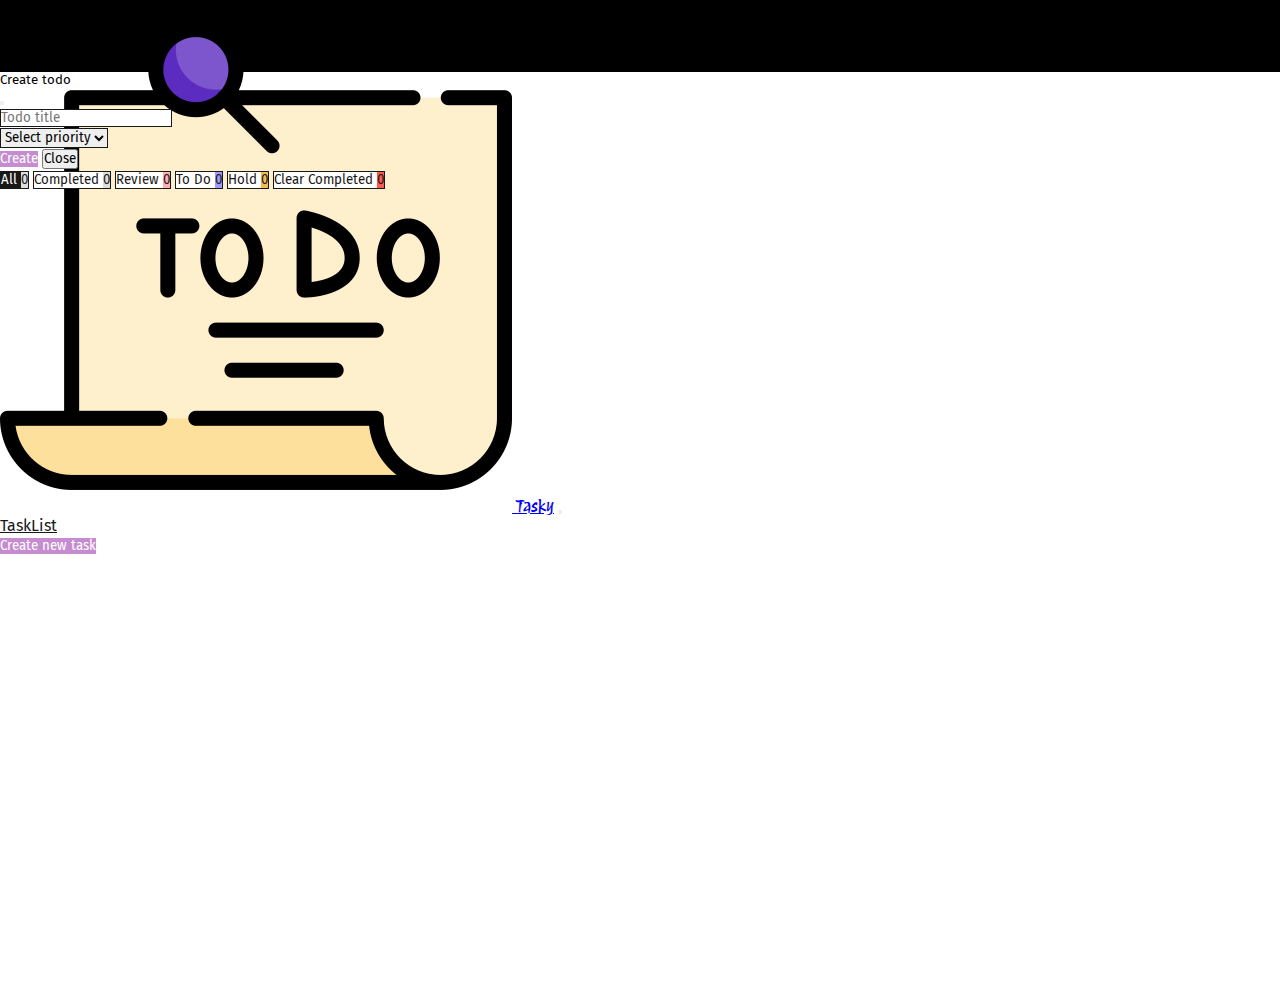
<file: index.html>
<!DOCTYPE html>
<html lang="en">
  <head>
    <meta charset="UTF-8" />
    <meta name="viewport" content="width=device-width, initial-scale=1.0" />
    <title>TASKY</title>

    <link
      href="https://cdn.jsdelivr.net/npm/bootstrap@5.2.3/dist/css/bootstrap.min.css"
      rel="stylesheet"
      integrity="sha384-rbsA2VBKQhggwzxH7pPCaAqO46MgnOM80zW1RWuH61DGLwZJEdK2Kadq2F9CUG65"
      crossorigin="anonymous"
    />
    <script
      src="https://cdn.jsdelivr.net/npm/bootstrap@5.2.3/dist/js/bootstrap.bundle.min.js"
      integrity="sha384-kenU1KFdBIe4zVF0s0G1M5b4hcpxyD9F7jL+jjXkk+Q2h455rYXK/7HAuoJl+0I4"
      crossorigin="anonymous"
    ></script>

    <!-- Jquery -->
    <script
      src="https://code.jquery.com/jquery-3.7.1.js"
      integrity="sha256-eKhayi8LEQwp4NKxN+CfCh+3qOVUtJn3QNZ0TciWLP4="
      crossorigin="anonymous"
    ></script>

    <link rel="stylesheet" href="./scss/style.css" />
  </head>

  <body>
    <nav
      class="navbar navbar-expand-lg container navbar-light bg-transparent mx-auto"
    >
      <div class="container h-100">
        <a class="navbar-brand h-100 d-flex gap-2 align-items-center" href="#"
          ><img src="./images/icon.png" class="h-100" alt="todolist icon" />
          Tasky</a
        >
        <button
          class="navbar-toggler"
          type="button"
          data-bs-toggle="collapse"
          data-bs-target="#navbarSupportedContent"
          aria-controls="navbarSupportedContent"
          aria-expanded="false"
          aria-label="Toggle navigation"
        >
          <span class="navbar-toggler-icon"></span>
        </button>
        <div
          class="collapse navbar-collapse bg-white mt-2 mt-lg-0 py-3 py-lg-0"
          id="navbarSupportedContent"
        >
          <ul class="navbar-nav mx-auto mb-2 mb-lg-0">
            <li class="nav-item">
              <a
                class="nav-link-todos nav-link active"
                aria-current="page"
                href="./index.html"
                >TaskList</a
              >
            </li>
          </ul>

          <button
            type="button"
            class="btn btn-create-new-task btn-open-modal"
            data-bs-toggle="modal"
            data-bs-target="#exampleModal"
          >
            Create new task
          </button>
        </div>
      </div>
    </nav>
    <section class="add-todo-section container">
      <div
        class="modal fade"
        id="exampleModal"
        tabindex="-1"
        aria-labelledby="exampleModalLabel"
        aria-hidden="true"
      >
        <div class="modal-dialog">
          <div class="modal-content">
            <div class="modal-header">
              <h5 class="modal-title" id="exampleModalLabel">Create todo</h5>
              <button
                type="button"
                class="btn-close"
                data-bs-dismiss="modal"
                aria-label="Close"
              ></button>
            </div>
            <div class="modal-body">
              <form action="#" class="modal-form">
                <div class="mb-3">
                  <input
                    type="text"
                    class="input-todo-title form-control"
                    placeholder="Todo title"
                  />
                </div>
                <div class="mb-3">
                  <select class="input-select-priority w-75 p-2 rounded-2">
                    <option class="w-100" value="">Select priority</option>
                    <option class="w-100" value="HIGH">High</option>
                    <option class="w-100" value="MEDIUM">Medium</option>
                    <option class="w-100" value="LOW">Low</option>
                  </select>
                </div>
                <button type="submit" class="btn btn-create-todo">
                  Create
                </button>
                <button
                  type="button"
                  class="btn btn-secondary"
                  data-bs-dismiss="modal"
                >
                  Close
                </button>
              </form>
            </div>
          </div>
        </div>
      </div>
    </section>
    <section class="buttons-section container m-0 mx-auto py-3">
      <div
        class="buttons-container h-100 w-100 py-3 d-flex align-items-center justify-content-lg-start gap-2 gap-md-4"
      >
        <button
          class="btn btn-active btn-all px-3 d-flex justify-content-between align-items-center gap-2 rounded-5 h-100"
        >
          All
          <span class="status-count border-0 d-inline-block rounded-5 px-2"
            >123</span
          >
        </button>
        <button
          class="btn btn-complete px-3 d-flex justify-content-between align-items-center gap-2 rounded-5 h-100"
        >
          Completed
          <span class="status-count border-0 d-inline-block rounded-5 px-2"
            >123</span
          >
        </button>
        <button
          class="btn btn-review px-3 d-flex justify-content-between align-items-center gap-2 rounded-5 h-100"
        >
          Review
          <span class="status-count border-0 d-inline-block rounded-5 px-2"
            >123</span
          >
        </button>
        <button
          class="btn btn-todo px-3 d-flex justify-content-between align-items-center gap-2 rounded-5 h-100"
        >
          To Do
          <span class="status-count border-0 d-inline-block rounded-5 px-2"
            >123</span
          >
        </button>
        <button
          class="btn btn-hold px-3 d-flex justify-content-between align-items-center gap-2 rounded-5 h-100"
        >
          Hold
          <span class="status-count border-0 d-inline-block rounded-5 px-2"
            >123</span
          >
        </button>
        <button
          class="btn btn-clear px-3 d-flex justify-content-between align-items-center gap-2 rounded-5 h-100"
        >
          Clear Completed
          <span class="status-count border-0 d-inline-block rounded-5 px-2"
            >123</span
          >
        </button>
      </div>
    </section>
    <section class="todo-cards-section container my-0 py-3">
      <div class="all-todo-cards-container row m-0 p-0"></div>
    </section>

    <script type="module" src="./scripts/main.mjs"></script>
  </body>
</html>
</file>
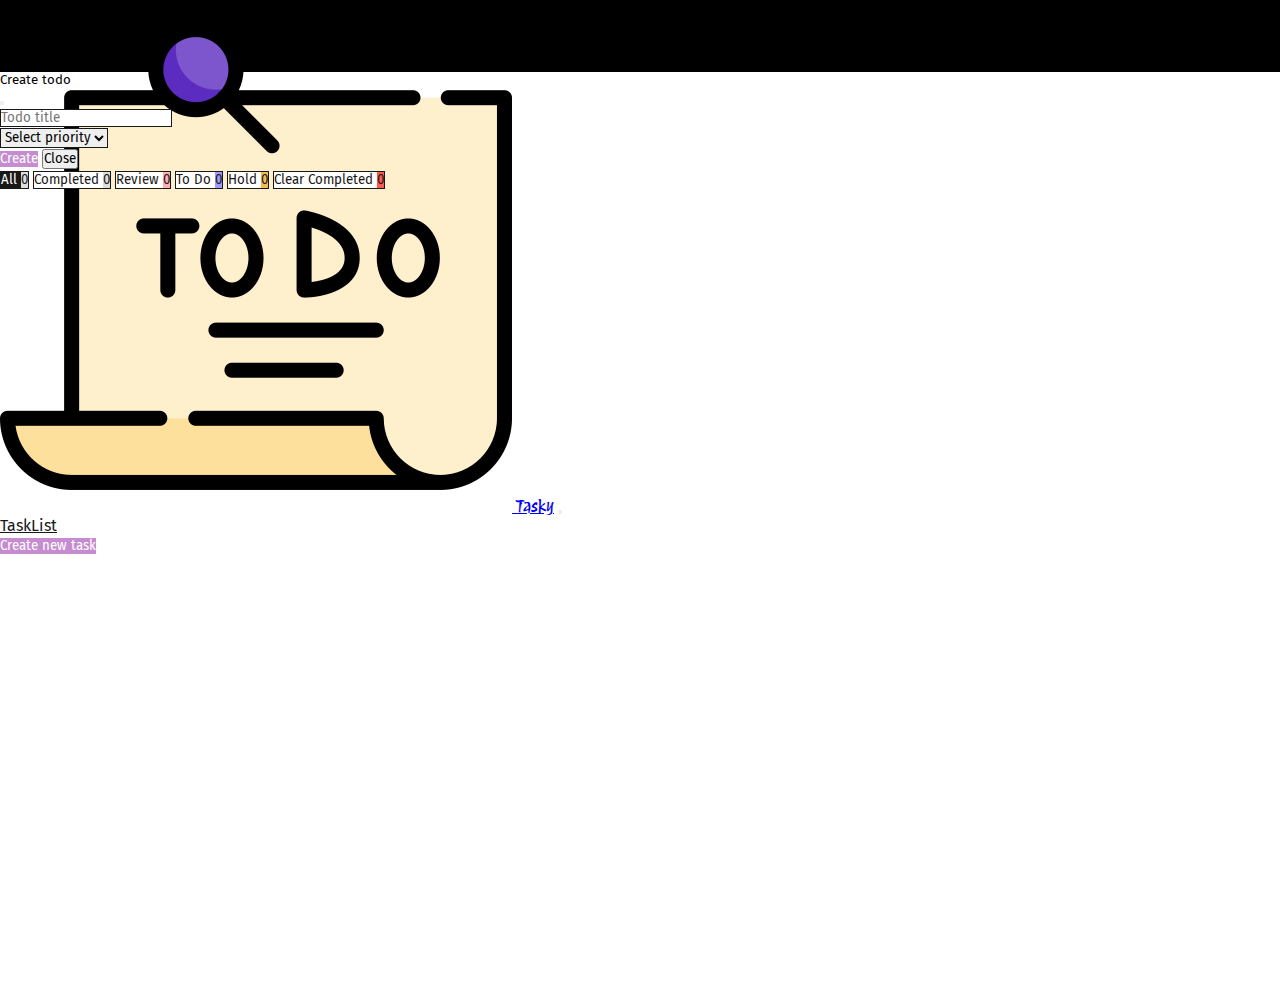
<file: pages/index.html>
<!DOCTYPE html>
<html lang="en">

<head>
  <meta charset="UTF-8" />
  <meta name="viewport" content="width=device-width, initial-scale=1.0" />
  <title>ToooooDo</title>

  <link href="https://cdn.jsdelivr.net/npm/bootstrap@5.2.3/dist/css/bootstrap.min.css" rel="stylesheet"
    integrity="sha384-rbsA2VBKQhggwzxH7pPCaAqO46MgnOM80zW1RWuH61DGLwZJEdK2Kadq2F9CUG65" crossorigin="anonymous" />
  <script src="https://cdn.jsdelivr.net/npm/bootstrap@5.2.3/dist/js/bootstrap.bundle.min.js"
    integrity="sha384-kenU1KFdBIe4zVF0s0G1M5b4hcpxyD9F7jL+jjXkk+Q2h455rYXK/7HAuoJl+0I4"
    crossorigin="anonymous"></script>

  <!-- Jquery -->
  <script src="https://code.jquery.com/jquery-3.7.1.js" integrity="sha256-eKhayi8LEQwp4NKxN+CfCh+3qOVUtJn3QNZ0TciWLP4="
    crossorigin="anonymous"></script>

  <link rel="stylesheet" href="../scss/style.css" />
</head>

<body>
  <nav class="navbar navbar-expand-lg container navbar-light bg-transparent mx-auto">
    <div class="container h-100">
      <a class="navbar-brand h-100 d-flex gap-2" href="#"><img src="../images/icon.png" class="h-100"
          alt="todolist icon" />
        Tasky</a>
      <button class="navbar-toggler" type="button" data-bs-toggle="collapse" data-bs-target="#navbarSupportedContent"
        aria-controls="navbarSupportedContent" aria-expanded="false" aria-label="Toggle navigation">
        <span class="navbar-toggler-icon"></span>
      </button>
      <div class="collapse navbar-collapse bg-white mt-2 mt-lg-0 py-3 py-lg-0" id="navbarSupportedContent">
        <ul class="navbar-nav mx-auto mb-2 mb-lg-0">
          <li class="nav-item">
            <a class="nav-link-todos nav-link active" aria-current="page" href="./index.html">TaskList</a>
          </li>
        </ul>

        <button type="button" class="btn btn-create-new-task btn-open-modal" data-bs-toggle="modal"
          data-bs-target="#exampleModal">
          Create new task
        </button>
      </div>
    </div>
  </nav>
  <section class="add-todo-section container">
    <div class="modal fade" id="exampleModal" tabindex="-1" aria-labelledby="exampleModalLabel" aria-hidden="true">
      <div class="modal-dialog">
        <div class="modal-content">
          <div class="modal-header">
            <h5 class="modal-title" id="exampleModalLabel">Create todo</h5>
            <button type="button" class="btn-close" data-bs-dismiss="modal" aria-label="Close"></button>
          </div>
          <div class="modal-body">
            <form action="#" class="modal-form">
              <div class="mb-3">
                <input type="text" class="input-todo-title form-control" placeholder="Todo title" />
              </div>
              <div class="mb-3">
                <select class="input-select-priority w-75 p-2 rounded-2">
                  <option class="w-100" value="">Select priority</option>
                  <option class="w-100" value="HIGH">High</option>
                  <option class="w-100" value="MEDIUM">Medium</option>
                  <option class="w-100" value="LOW">Low</option>
                </select>
              </div>
              <button type="submit" class="btn btn-create-todo">
                Create
              </button>
              <button type="button" class="btn btn-secondary" data-bs-dismiss="modal">
                Close
              </button>
            </form>
          </div>
        </div>
      </div>
    </div>
  </section>
  <section class="buttons-section container m-0 mx-auto py-3  data-bs-toggle=" collapse"
    data-bs-target="#navbarSupportedContent"">
    <div class=" buttons-container h-100 w-100 py-3 d-flex align-items-center justify-content-lg-start gap-2 gap-md-4"
    data-bs-toggle="collapse" data-bs-target="#navbarSupportedContent">
    <button class="btn btn-active btn-all px-3 d-flex justify-content-between align-items-center gap-2 rounded-5 h-100">
      All
      <span class="status-count border-0 d-inline-block rounded-5 px-2">123</span>
    </button>
    <button class="btn btn-complete px-3 d-flex justify-content-between align-items-center gap-2 rounded-5 h-100">
      Completed
      <span class="status-count border-0 d-inline-block rounded-5 px-2">123</span>
    </button>
    <button class="btn btn-review px-3 d-flex justify-content-between align-items-center gap-2 rounded-5 h-100">
      Review
      <span class="status-count border-0 d-inline-block rounded-5 px-2">123</span>
    </button>
    <button class="btn btn-todo px-3 d-flex justify-content-between align-items-center gap-2 rounded-5 h-100">
      To Do
      <span class="status-count border-0 d-inline-block rounded-5 px-2">123</span>
    </button>
    <button class="btn btn-hold px-3 d-flex justify-content-between align-items-center gap-2 rounded-5 h-100">
      Hold
      <span class="status-count border-0 d-inline-block rounded-5 px-2">123</span>
    </button>
    <button class="btn btn-clear px-3 d-flex justify-content-between align-items-center gap-2 rounded-5 h-100">
      Clear Completed
      <span class="status-count border-0 d-inline-block rounded-5 px-2">123</span>
    </button>
    </div>
  </section>
  <section class="todo-cards-section container my-0 py-3" data-bs-toggle="collapse"
    data-bs-target="#navbarSupportedContent">
    <div class="all-todo-cards-container row m-0 p-0">
    </div>
  </section>

  <script type="module" src="../scripts/main.mjs"></script>
</body>

</html>
</file>
<file: scss/style.css>
@import url("https://fonts.googleapis.com/css2?family=Fira+Sans:ital,wght@0,100;0,200;0,300;0,400;0,500;0,600;0,700;0,800;0,900;1,100;1,200;1,300;1,400;1,500;1,600;1,700;1,800;1,900&family=Protest+Revolution&family=Raleway:ital,wght@0,100..900;1,100..900&display=swap");
* {
  margin: 0;
  padding: 0;
  box-sizing: border-box;
  font-family: "Fira Sans", sans-serif;
  font-weight: 400;
  transition: all 0.3s ease;
}

body {
  height: 100vh;
  width: 100vw;
}

nav {
  height: 8vh;
  background: #000;
}
nav .navbar-brand {
  font-family: "Protest Revolution", sans-serif;
}
nav .nav-link-todos {
  color: #181818 !important;
}
nav .nav-link-todos:hover, nav .nav-link-todos:active {
  color: #9d9bff !important;
}
nav .nav-link-todos:active {
  transform: scale(1.05);
}

.btn-create-todo,
.btn-open-modal {
  background: #c58dcf;
  color: #fff;
  border: none;
}
.btn-create-todo:hover, .btn-create-todo:active,
.btn-open-modal:hover,
.btn-open-modal:active {
  background: #9d9bff;
  color: #fff;
}

.add-todo-section .modal input,
.add-todo-section .modal select {
  border: 1px solid #181818;
}
.add-todo-section .modal input:focus,
.add-todo-section .modal select:focus {
  box-shadow: none;
  border: 1px solid #f6ba54;
  outline: none;
}

.buttons-container {
  height: 15vh;
  background: #fff;
  flex-wrap: nowrap;
  width: 100%;
  overflow-x: scroll;
}
.buttons-container::-webkit-scrollbar {
  display: none;
}
.buttons-container button {
  min-width: -moz-fit-content;
  min-width: fit-content;
  background: #fff;
  border: 1px solid #181818;
  color: #181818;
  transition: all 0.2s ease;
}
.buttons-container button.btn-all span {
  background: #dddddc;
}
.buttons-container button.btn-complete span {
  background: #dddddc;
}
.buttons-container button.btn-review span {
  background: #feaeaf;
}
.buttons-container button.btn-todo span {
  background: #9d9bff;
}
.buttons-container button.btn-hold span {
  background: #f6ba54;
}
.buttons-container button.btn-clear span {
  background: #fe5b4f;
}
.buttons-container button.btn-active {
  background: #181818;
  color: #fff;
}
.buttons-container button.btn-active span {
  color: #181818;
}
@media (min-width: 992px) {
  .buttons-container button:hover {
    border: 1px solid #181818;
    transform: skew(-10deg);
  }
}

.todo-cards-section {
  height: 77vh;
  overflow-x: hidden;
  overflow-y: scroll;
}
.todo-cards-section::-webkit-scrollbar {
  display: none;
}
.todo-cards-section .all-todo-cards-container .todo-card-container {
  aspect-ratio: 9/4;
  max-width: 23rem;
}
.todo-cards-section .all-todo-cards-container .todo-card-container .todo-card {
  border: 1px solid #181818;
}
.todo-cards-section .all-todo-cards-container .todo-card-container .todo-card .todo-card-title {
  min-height: 1rem;
  font-size: 1rem;
  white-space: nowrap;
  overflow: auto;
}
.todo-cards-section .all-todo-cards-container .todo-card-container .todo-card .todo-card-title::-webkit-scrollbar {
  display: none;
}
.todo-cards-section .all-todo-cards-container .todo-card-container .todo-card .card-prioriy-status-container > span {
  font-size: 0.7rem;
  color: #000000;
}
.todo-cards-section .all-todo-cards-container .todo-card-container .todo-card .card-prioriy-status-container > span.card-priority-high {
  background: #fe5b4f;
}
.todo-cards-section .all-todo-cards-container .todo-card-container .todo-card .card-prioriy-status-container > span.card-priority-medium {
  background: #f6ba54;
}
.todo-cards-section .all-todo-cards-container .todo-card-container .todo-card .card-prioriy-status-container > span.card-priority-low {
  background: #dddddc;
}
.todo-cards-section .all-todo-cards-container .todo-card-container .todo-card .card-prioriy-status-container > span.card-status-todo {
  background: #9d9bff;
}
.todo-cards-section .all-todo-cards-container .todo-card-container .todo-card .card-prioriy-status-container > span.card-status-hold {
  background: #f6ba54;
}
.todo-cards-section .all-todo-cards-container .todo-card-container .todo-card .card-prioriy-status-container > span.card-status-review {
  background: #c58dcf;
}
.todo-cards-section .all-todo-cards-container .todo-card-container .todo-card .card-prioriy-status-container > span.card-status-completed {
  background: #5dd568;
}
.todo-cards-section .all-todo-cards-container .todo-card-container .todo-card .card-prioriy-status-container .buttons-container button {
  font-size: 0.65rem;
  border: none;
  color: #fff;
  height: 70%;
  aspect-ratio: 1/1;
}
.todo-cards-section .all-todo-cards-container .todo-card-container .todo-card .card-prioriy-status-container .buttons-container button:hover {
  cursor: pointer;
  transform: scale(1.1);
}
.todo-cards-section .all-todo-cards-container .todo-card-container .todo-card .card-prioriy-status-container .buttons-container button.btn-change-status-todo {
  background: #9d9bff;
}
.todo-cards-section .all-todo-cards-container .todo-card-container .todo-card .card-prioriy-status-container .buttons-container button.btn-change-status-hold {
  background: #f6ba54;
}
.todo-cards-section .all-todo-cards-container .todo-card-container .todo-card .card-prioriy-status-container .buttons-container button.btn-change-status-completed {
  background: #5dd568;
}
.todo-cards-section .all-todo-cards-container .todo-card-container .todo-card .card-prioriy-status-container .buttons-container button.btn-change-status-review {
  background: #c58dcf;
}
.todo-cards-section .all-todo-cards-container .todo-card-container .todo-card .card-date-container {
  font-size: 0.9rem;
}
.todo-cards-section .all-todo-cards-container .todo-card-container .todo-card .card-date-container .calender-date {
  height: 100%;
  min-width: -moz-fit-content;
  min-width: fit-content;
}
.todo-cards-section .all-todo-cards-container .todo-card-container .todo-card .card-date-container .calender-date .calender-container {
  height: 100%;
  aspect-ratio: 1/1;
  background: url(../images/calendar.svg);
  background-repeat: no-repeat;
  background-position: center;
  background-size: 70%;
}
.todo-cards-section .all-todo-cards-container .todo-card-container .todo-card .card-date-container .calender-date .card-date {
  min-width: -moz-fit-content;
  min-width: fit-content;
}
.todo-cards-section .all-todo-cards-container .todo-card-container .todo-card .card-date-container .card-buttons-container {
  height: 100%;
  min-width: -moz-fit-content;
  min-width: fit-content;
}
.todo-cards-section .all-todo-cards-container .todo-card-container .todo-card .card-date-container .card-buttons-container button {
  height: 100%;
  aspect-ratio: 1/1;
  background: none;
  background-repeat: no-repeat;
  background-position: center;
  background-size: 80%;
}
.todo-cards-section .all-todo-cards-container .todo-card-container .todo-card .card-date-container .card-buttons-container button.btn-update {
  background-image: url(../images/update.svg);
}
.todo-cards-section .all-todo-cards-container .todo-card-container .todo-card .card-date-container .card-buttons-container button.btn-delete {
  background-size: 70%;
  background-image: url(../images/delete.svg);
}
@media (min-width: 768px) {
  .todo-cards-section .all-todo-cards-container .todo-card-container {
    max-width: unset;
  }
  .todo-cards-section .all-todo-cards-container .todo-card-container .todo-card .todo-card-title {
    font-size: 1.1rem;
  }
  .todo-cards-section .all-todo-cards-container .todo-card-container .todo-card .card-prioriy-status-container > span {
    font-size: 0.8rem;
  }
}
@media (min-width: 992px) {
  .todo-cards-section .all-todo-cards-container .todo-card-container {
    aspect-ratio: 2/1;
  }
}/*# sourceMappingURL=style.css.map */
</file>
